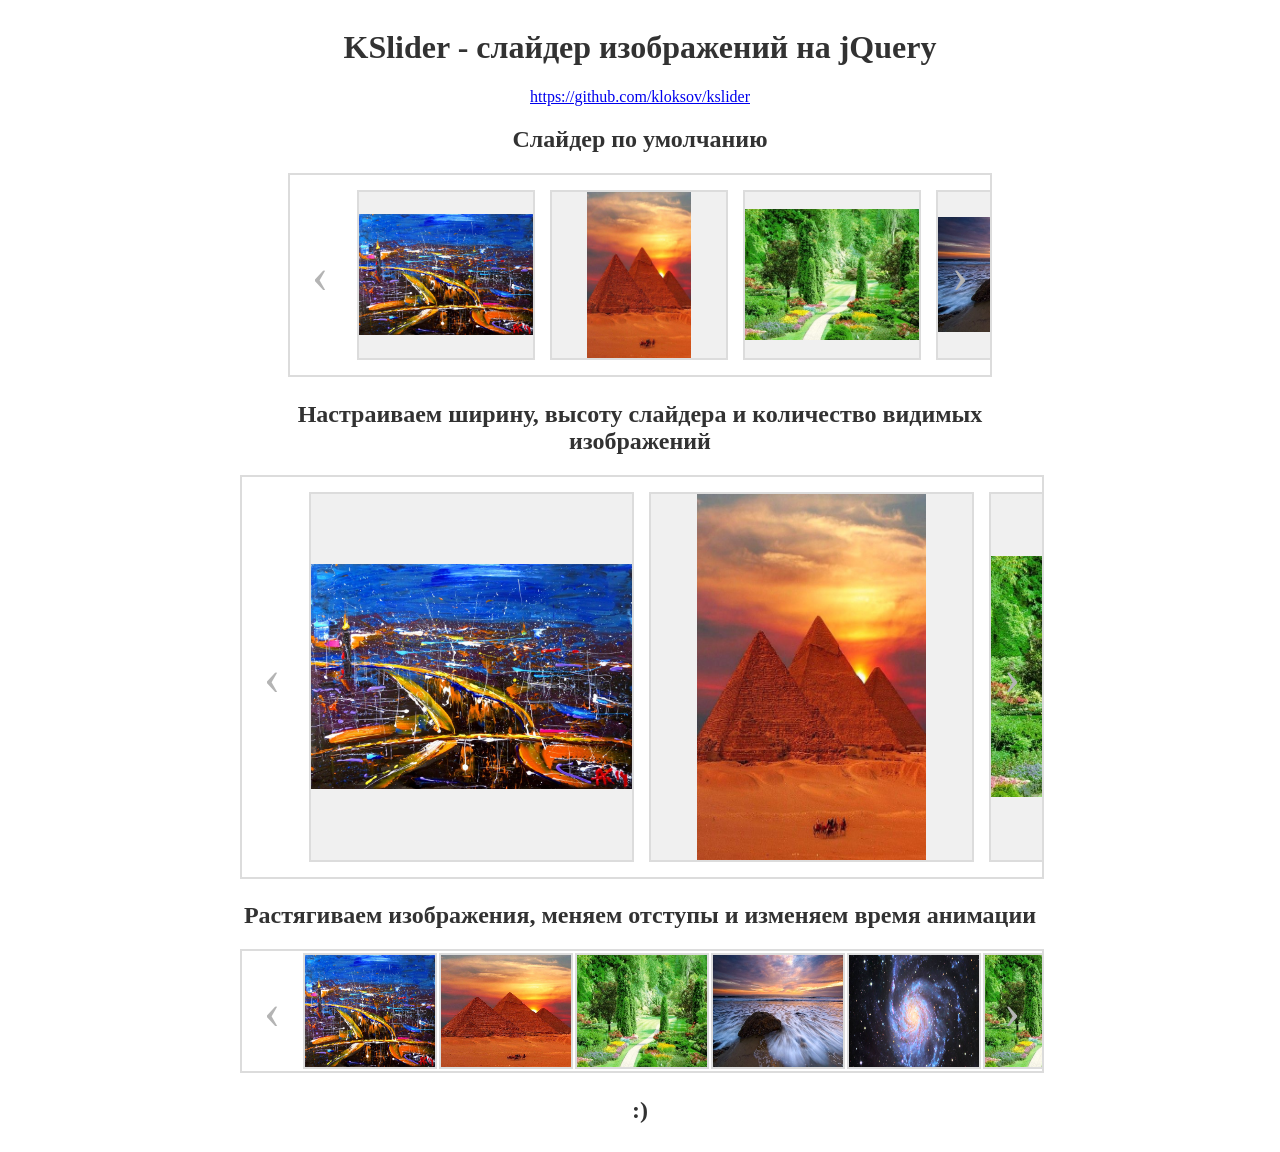
<file: kslider/index.html>
<!DOCTYPE html>
<html>
<head>
	<meta charset="UTF-8" />
	<title>Example KSlider</title>
	
	<script src="src/jquery-2.2.4.min.js"></script>
	<!-- KSlider -->
	<link rel="stylesheet" type="text/css" href="src/kslider.css" />
	<script src="src/kslider.js"></script>
	
	<style>
		body {
			text-align: center;
		}
		.container {
			display: inline-block;
			width: 800px;
		}
		h1, h2 {
			color: rgb(50,50,50);
			text-align: center;
		}
	</style>
	
</head>
<body>
	<div class="container">
	
		<h1>KSlider - слайдер изображений на jQuery</h1>
		<p><a href="https://github.com/kloksov/kslider">https://github.com/kloksov/kslider</a></p>
		
		<h2>Слайдер по умолчанию</h2>
		
		<div class="kslider" id="kslider">
			<img src="imgs/img1.jpg" />
			<img src="imgs/img2.jpg" />
			<img src="imgs/img3.jpg" />
			<img src="imgs/img4.jpg" />
			<img src="imgs/img5.jpg" />
		</div>
		
		<script>
			$(function () {
				
				$('#kslider').kslider();
				
			});
		</script>
		
		<h2>Настраиваем ширину, высоту слайдера и количество видимых изображений</h2>
		
		<div class="kslider" id="kslider2">
			<img src="imgs/img1.jpg" />
			<img src="imgs/img2.jpg" />
			<img src="imgs/img3.jpg" />
			<img src="imgs/img4.jpg" />
			<img src="imgs/img5.jpg" />
		</div>
		
		<script>
			$(function () {
				
				$('#kslider2').kslider({
					width: 800,
					height: 400,
					count_img: 2
				});
				
			});
		</script>
		
		<h2>Растягиваем изображения, меняем отступы и изменяем время анимации</h2>
		
		<div class="kslider" id="kslider3">
			<img src="imgs/img1.jpg" />
			<img src="imgs/img2.jpg" />
			<img src="imgs/img3.jpg" />
			<img src="imgs/img4.jpg" />
			<img src="imgs/img5.jpg" />
			<img src="imgs/img3.jpg" />
			<img src="imgs/img2.jpg" />
		</div>
		
		<script>
			$(function () {
				
				$('#kslider3').kslider({
					width: 800,
					height: 120,
					count_img: 5,
					size_img: 'stretch',
					margin_item: 2,
					time_animate: 200
				});
				
			});
		</script>
		
		<h2>:)</h2>
		
	</div>
</body>
</html>
</file>
<file: kslider/src/kslider.css>
.kslider {
	display: inline-block;
	position: relative;
	overflow: hidden;
	border : 2px solid rgb(220,220,220);
}
.kslider .body_slider {
	position: absolute;
	z-index: 9;
}
.kslider .next, .kslider .prev {
	position: absolute;
	top: 0;
	width: 60px;
	height: 100%;
	/*background-color: rgba(0,0,0,0.5);*/
	color: rgb(180,180,180);
	z-index: 10;
	cursor: pointer;
}
.kslider .next:hover, .kslider .prev:hover {
	color: rgb(210,210,210);
}
.kslider .next:before, .kslider .prev:before {
	position: absolute;
	width: 40px;
	height : 40px;
	top: 50%;
	left: 50%;
	margin: -20px 0 0 -20px;
	font-size: 50px;
	text-align: center;
	line-height: 40px;
}
.kslider .next {
	right: 0;
	/*background: linear-gradient(to left, rgba(0,0,0,0.3) 0%, rgba(0,0,0,0) 100%);*/
}
.kslider .next:before {
	content: '\203A';
}
.kslider .prev {
	left: 0;
	/*background: linear-gradient(to right, rgba(0,0,0,0.3) 0%, rgba(0,0,0,0) 100%);*/
}
.kslider .prev:before {
	content: '\2039';
}
.kslider .one_item {
	position: absolute;
	top: 0;
	background-color : rgb(240,240,240);
	border: 2px solid rgb(220,220,220);
}
.kslider .one_item img {
	display : none;
	position: absolute;
	top: 0;
	left: 0;
	bottom: 0;
	right: 0;
	max-width: 100%;
	max-height: 100%;
	width: auto;
	height: auto;
	margin: auto;
}
</file>
